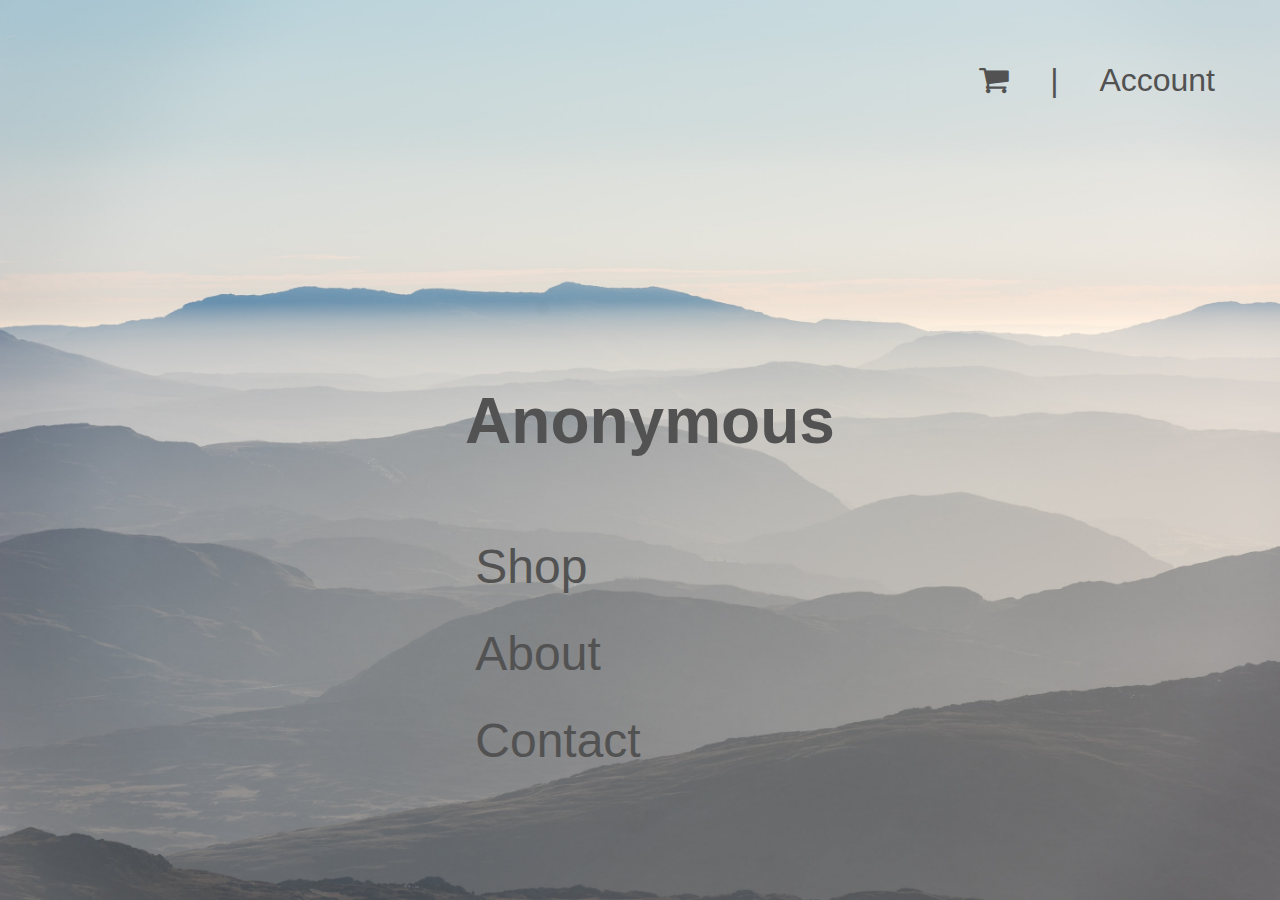
<file: index.html>
<!DOCTYPE html>
<html>

<head>
    <meta charset="utf-8">
    <meta name="viewport" content="width=device-width, initial-scale=1, shrink-to-fit=no">
    <link rel="stylesheet" href="https://cdnjs.cloudflare.com/ajax/libs/font-awesome/4.7.0/css/font-awesome.min.css">
    <link rel="stylesheet" href="./css/normalize.css">
    <link rel="stylesheet" href="./css/layout.css">
    <link rel="stylesheet" href="./style.css">
    <title>Home</title>
</head>

<body>
    <div id="full-page">
        <div id="nav-bar">
            <div></div>
            <div></div>
            <div id="header-tail">
                <span><a id="cart" href="./ShoppingCart/index.php"><i class="fa fa-shopping-cart"></i></a></span>
                <span>|</span>
                <span><a href="./Account/index.php">Account</a></span>
            </div>
        </div>
        <main>
            <h3 id="landing-logo">Anonymous</h3>
            <ul>
                <li><a href="./Shop/index.php">Shop</a></li>
                <li><a href="./About/index.html">About</a></li>
                <li><a href="./Contact/index.php">Contact</a></li>
            </ul>
        </main>
    </div>
</body>

</html>
</file>
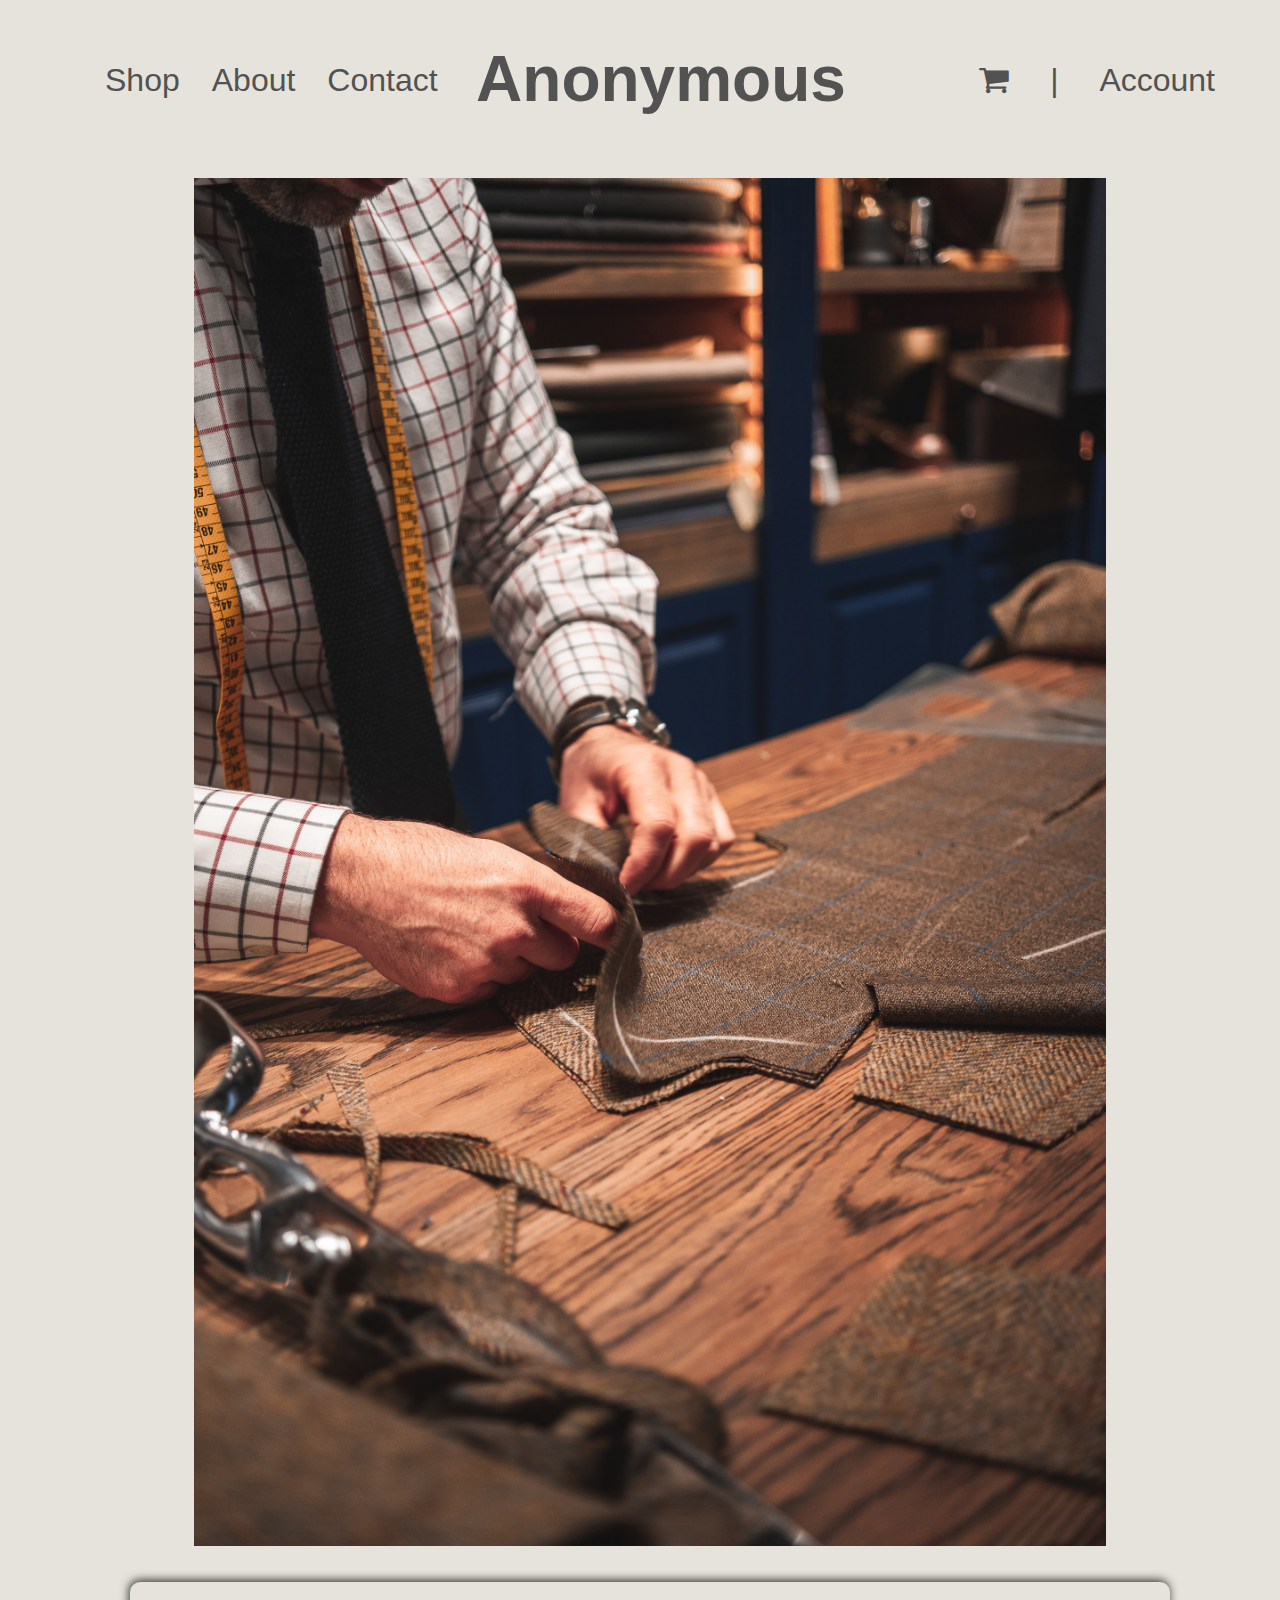
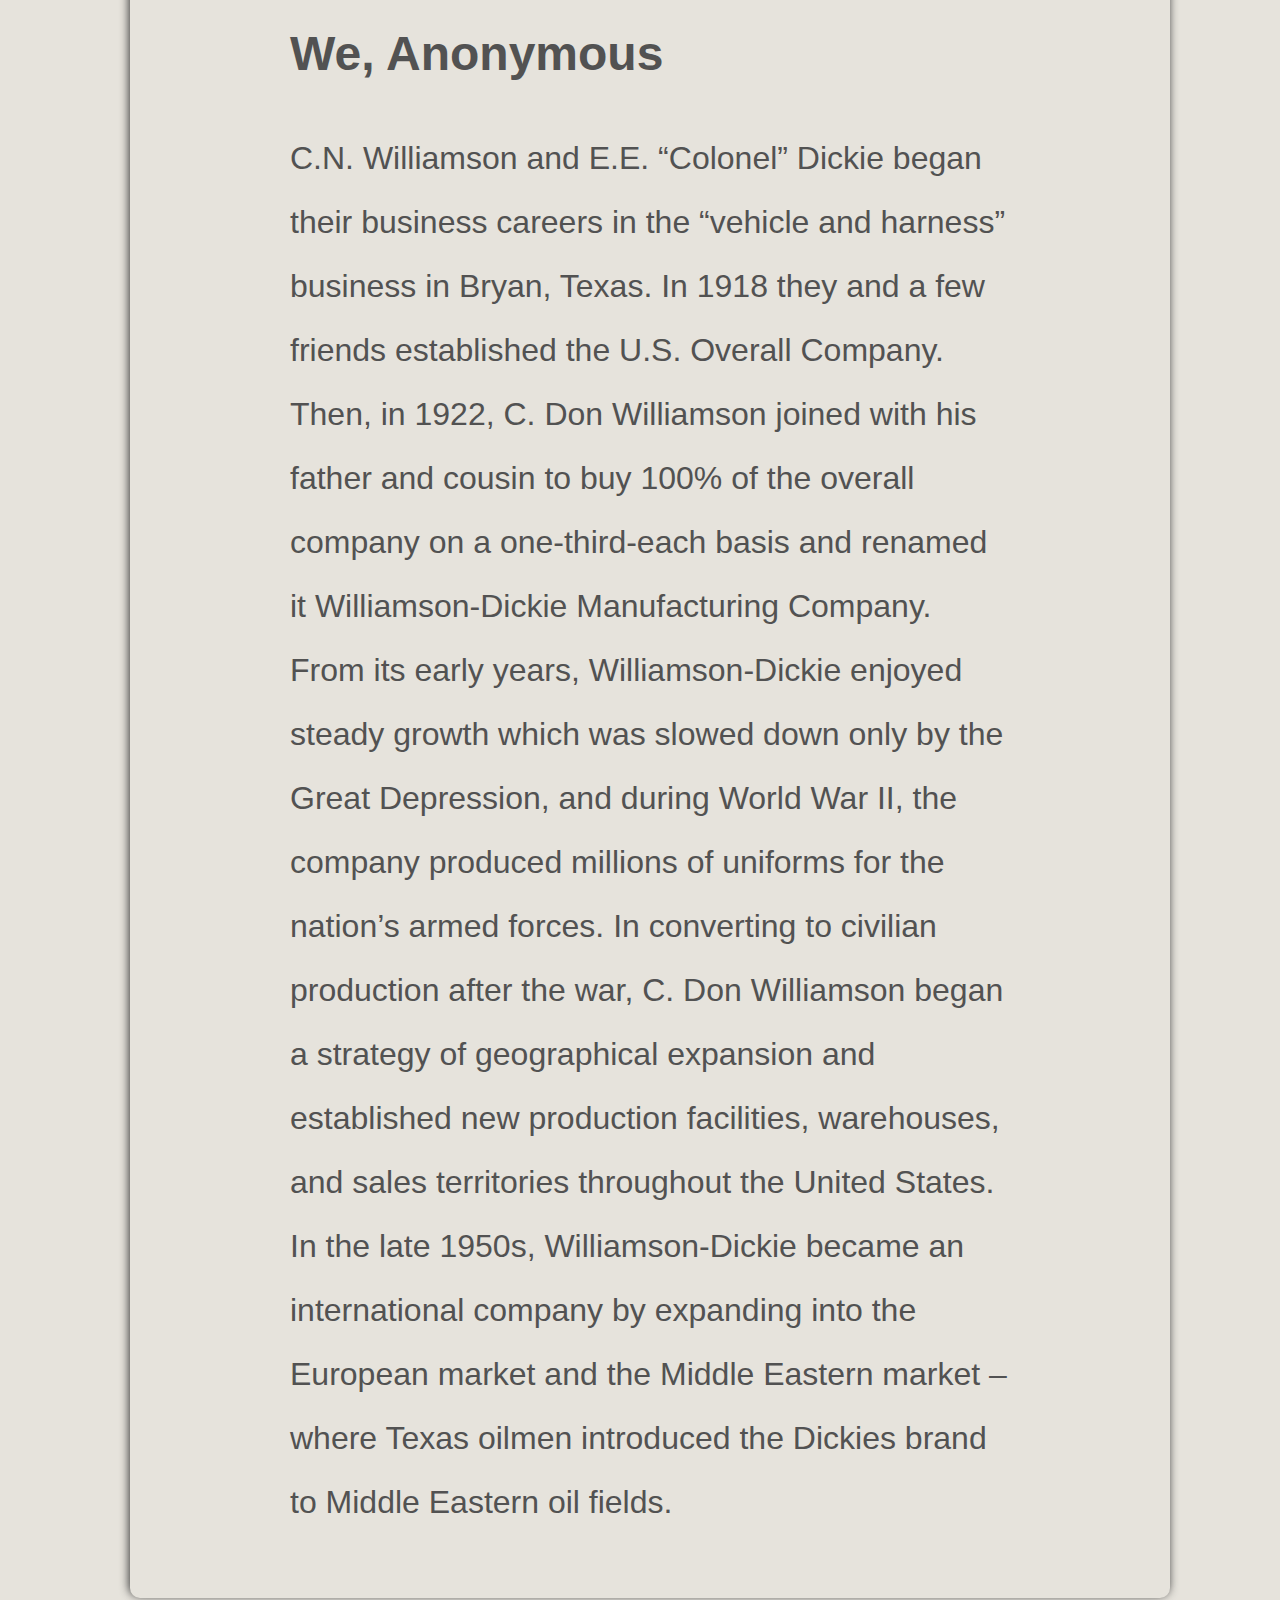
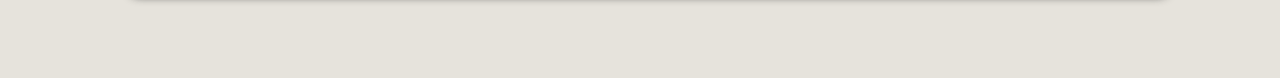
<file: About/index.html>
<!DOCTYPE html>
<html>

<head>
    <meta charset="utf-8">
    <meta name="viewport" content="width=device-width, initial-scale=1, shrink-to-fit=no">
    <link rel="stylesheet" href="https://cdnjs.cloudflare.com/ajax/libs/font-awesome/4.7.0/css/font-awesome.min.css">
    <link rel="stylesheet" href="../css/normalize.css">
    <link rel="stylesheet" href="../css/layout.css">
    <link rel="stylesheet" href="./style.css">
    <title>About</title>
</head>

<body>
    <div>
        <div id="nav-bar">
            <ul id="nav-list">
                <li><a href="../Shop/index.php">Shop</a></li>
                <li><a href="../About/index.html">About</a></li>
                <li><a href="../Contact/index.php">Contact</a></li>
            </ul>
            <h3 id="logo"><a href="../index.html">Anonymous</a></h3>
            <div id="header-tail">
                <span><a id="cart" href="../ShoppingCart/index.php"><i class="fa fa-shopping-cart"></i></a></span>
                <span>|</span>
                <span><a href="../Account/index.php">Account</a></span>
            </div>
        </div>
        <main>
            <div id="img-container">
                <img src="../images/tailer.jpeg" alt="tailer">
            </div>
            <div id="desc" class="card">
                <h2>We, Anonymous</h2>
                <p>C.N. Williamson and E.E. “Colonel” Dickie began their business careers in the “vehicle and harness”
                    business in Bryan,
                    Texas. In 1918 they and a few friends established the U.S. Overall Company. Then, in 1922, C. Don
                    Williamson joined with
                    his father and cousin to buy 100% of the overall company on a one-third-each basis and renamed it
                    Williamson-Dickie
                    Manufacturing Company. <br>
                    From its early years, Williamson-Dickie enjoyed steady growth which was slowed down only by the
                    Great Depression, and
                    during World War II, the company produced millions of uniforms for the nation’s armed forces. In
                    converting to civilian
                    production after the war, C. Don Williamson began a strategy of geographical expansion and
                    established new production
                    facilities, warehouses, and sales territories throughout the United States. In the late 1950s,
                    Williamson-Dickie became
                    an international company by expanding into the European market and the Middle Eastern market – where
                    Texas oilmen
                    introduced the Dickies brand to Middle Eastern oil fields.
                </p>
            </div>
        </main>
    </div>
</body>

</html>
</file>
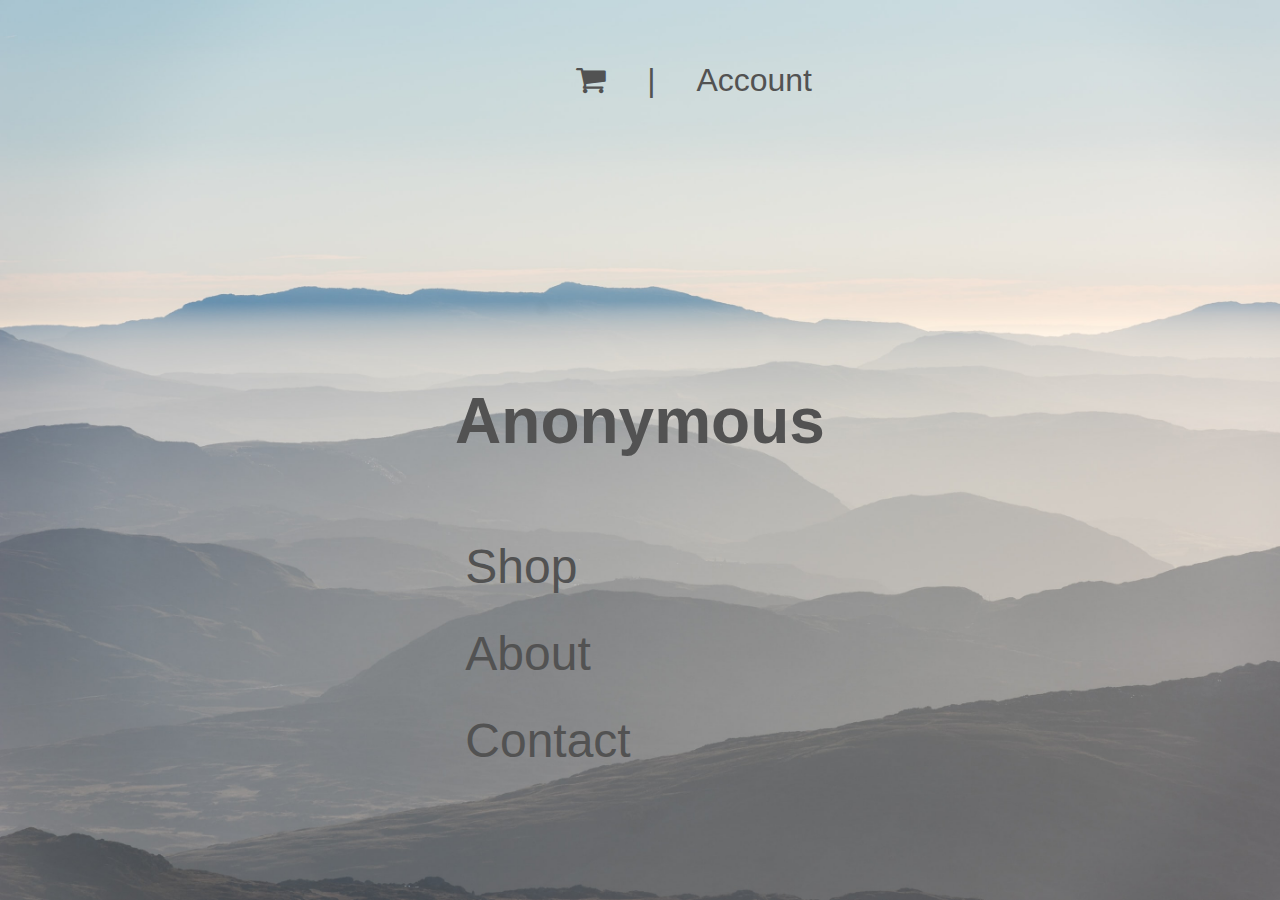
<file: Landing/index.html>
<!DOCTYPE html>
<html>

<head>
    <meta charset="utf-8">
    <meta name="viewport" content="width=device-width, initial-scale=1, shrink-to-fit=no">
    <link rel="stylesheet" href="https://cdnjs.cloudflare.com/ajax/libs/font-awesome/4.7.0/css/font-awesome.min.css">
    <link rel="stylesheet" href="../css/normalize.css">
    <link rel="stylesheet" href="../css/layout.css">
    <link rel="stylesheet" href="./style.css">
    <title>Shop</title>
</head>

<body>
    <div id="full-page">
        <div id="nav-bar">
            <div></div>
            <div id="header-tail">
                <span><a id="cart" href="../ShoppingCart/index.html"><i class="fa fa-shopping-cart"></i></a></span>
                <span>|</span>
                <span><a href="../Login/index.html">Account</a></span>
            </div>
        </div>
        <main>
            <h3 id="landing-logo">Anonymous</h3>
            <ul>
                <li><a href="../Shop/index.php">Shop</a></li>
                <li><a href="../About/index.html">About</a></li>
                <li><a href="../Contact/index.html">Contact</a></li>
            </ul>
        </main>
    </div>
</body>

</html>
</file>
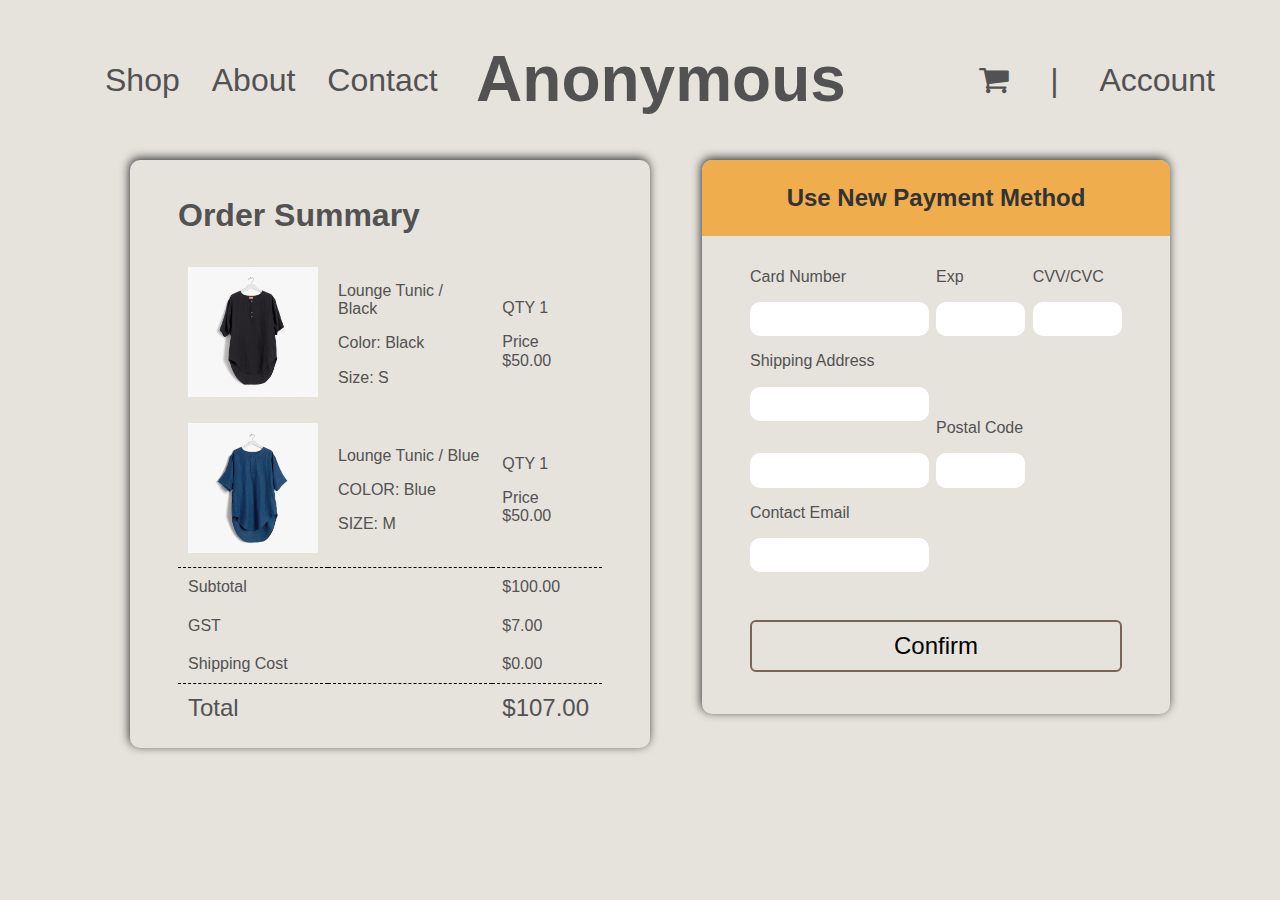
<file: NewPayment/index.html>
<!DOCTYPE html>
<html>

<head>
    <meta charset="utf-8">
    <meta name="viewport" content="width=device-width, initial-scale=1, shrink-to-fit=no">
    <link rel="stylesheet" href="https://cdnjs.cloudflare.com/ajax/libs/font-awesome/4.7.0/css/font-awesome.min.css">
    <link rel="stylesheet" href="../css/normalize.css">
    <link rel="stylesheet" href="../css/layout.css">
    <link rel="stylesheet" href="./style.css">
    <title>Shop</title>
</head>

<body>
    <div>
        <div id="nav-bar">
            <ul id="nav-list">
                <li><a href="../Shop/index.php">Shop</a></li>
                <li><a href="../About/index.html">About</a></li>
                <li><a href="../Contact/index.html">Contact</a></li>
            </ul>
            <h3 id="logo">Anonymous</h3>
            <div id="header-tail">
                <span><a id="cart" href="../ShoppingCart/index.html"><i class="fa fa-shopping-cart"></i></a></span>
                <span>|</span>
                <span><a href="../Login/index.html">Account</a></span>
            </div>
        </div>
        <main>
            <div id="order-container" class="card">
                <h1>Order Summary</h1>
                <table id="item-table">
                    <tr>
                        <td class="image-cell">
                            <img class="item-image" src="../images/product1.jpg" alt="product1">
                        </td>
                        <td>
                            <p>Lounge Tunic / Black</p>
                            <p>Color: <span>Black</span></p>
                            <p>Size: <span>S</span></p>
                        </td>
                        <td>
                            <p>QTY <span>1</span></p>
                            <p>Price $<span>50.00</span></p>
                        </td>
                    </tr>
                    <tr>
                        <td class="image-cell">
                            <img class="item-image" src="../images/product2.jpg" alt="product2">
                        </td>
                        <td>
                            <p>Lounge Tunic / Blue</p>
                            <p>COLOR: <span>Blue</span></p>
                            <p>SIZE: <span>M</span></p>
                        </td>
                        <td>
                            <p>QTY <span>1</span></p>
                            <p>Price $<span>50.00</span></p>
                        </td>
                    </tr>
                    <tr class="border-top">
                        <td colspan="2">Subtotal</td>
                        <td>$<span>100.00</span></td>
                    </tr>
                    <tr>
                        <td colspan="2">GST</td>
                        <td>$<span>7.00</span></td>
                    </tr>
                    <tr>
                        <td colspan="2">Shipping Cost</td>
                        <td>$<span>0.00</span></td>
                    </tr>
                    <tr class="border-top" id="total-price">
                        <td colspan="2">Total</td>
                        <td>$<span>107.00</span></td>
                    </tr>
                </table>
            </div>
            <div id="info-container">
                <form class="card">
                    <div id="title">
                        <p>Use New Payment Method</p>
                    </div>
                    <div id="form-body">
                        <div class="flex-container">
                            <div class="half-container">
                                <label for="card-number">Card Number</label>
                                <input id="card-number" name="card-number" type="text">
                            </div>
                            <div class="quarter-container">
                                <label for="expire">Exp</label>
                                <input id="expire" name="expire" type="text">
                            </div>
                            <div class="quarter-container">
                                <label for="cvv">CVV/CVC</label>
                                <input id="cvv" name="cvv" type="text">
                            </div>
                        </div>
                        <div class="flex-container">
                            <div class="half-container">
                                <label for="shipping-address">Shipping Address</label>
                                <input id="shipping-address" name="shipping-address" type="text">
                                <input id="shipping-address-optional" name="shipping-address" type="text">
                            </div>
                            <div class="quarter-container">
                                <label for="postal-code">Postal Code</label>
                                <input id="postal-code" name="postal-code" type="text">
                            </div>
                            <div class="quarter-container">
                            </div>
                        </div>
                        <div class="half-container">
                            <label for="email">Contact Email</label>
                            <input id="email" name="email" type="email">
                        </div>
                    </div>
                    <input id="confirm" type="submit" value="Confirm">
                </form>

            </div>

        </main>
    </div>
</body>

</html>
</file>
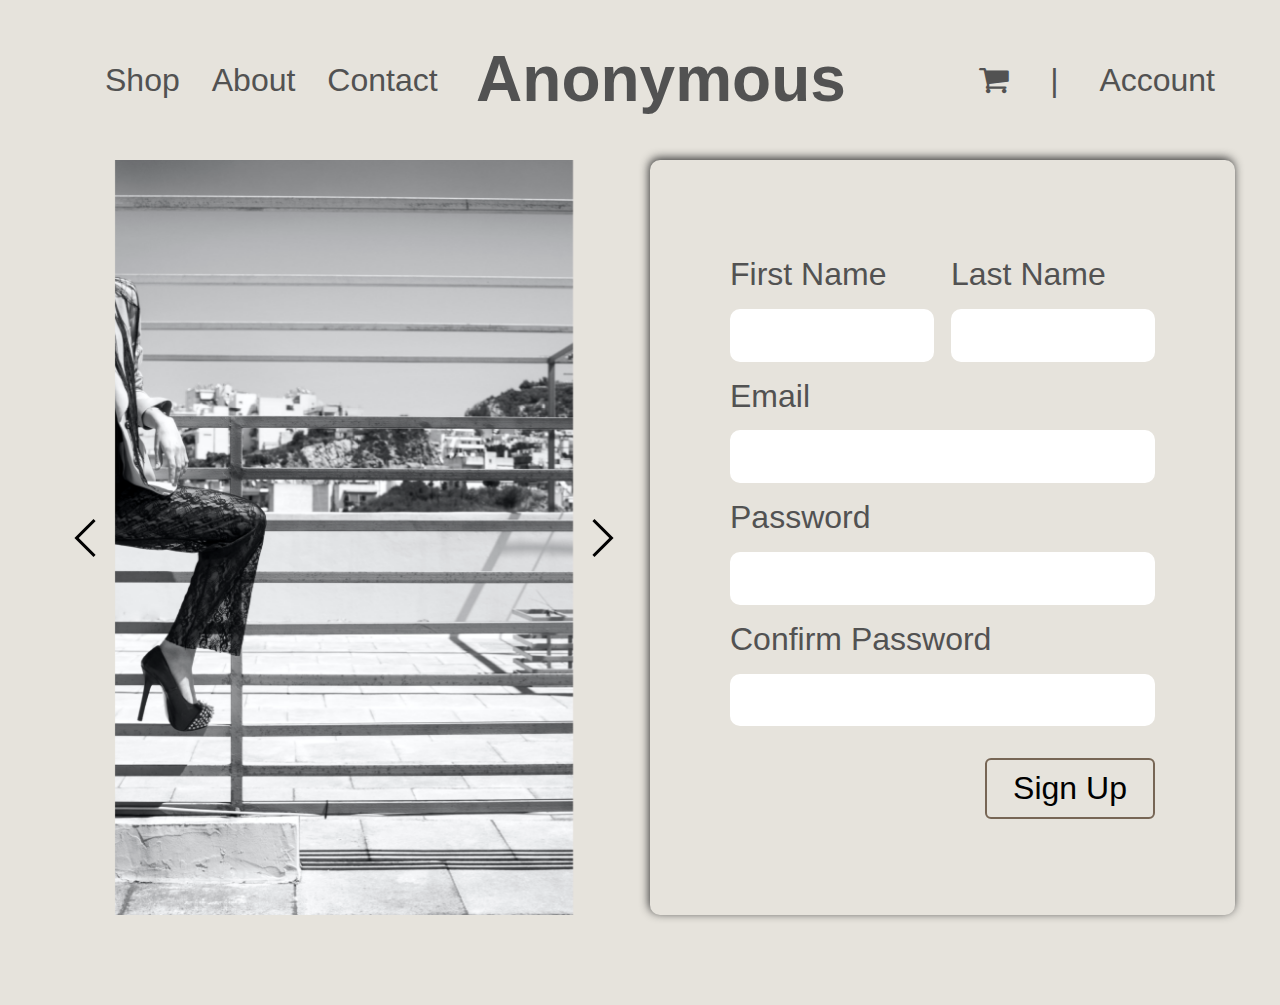
<file: Register/index.html>
<!DOCTYPE html>
<html>

<head>
    <meta charset="utf-8">
    <meta name="viewport" content="width=device-width, initial-scale=1, shrink-to-fit=no">
    <link rel="stylesheet" href="https://cdnjs.cloudflare.com/ajax/libs/font-awesome/4.7.0/css/font-awesome.min.css">
    <link rel="stylesheet" href="../css/normalize.css">
    <link rel="stylesheet" href="../css/layout.css">
    <link rel="stylesheet" href="./style.css">
    <title>Shop</title>
</head>

<body>
    <div>
        <div id="nav-bar">
            <ul id="nav-list">
                <li><a href="../Shop/index.php">Shop</a></li>
                <li><a href="../About/index.html">About</a></li>
                <li><a href="../Contact/index.php">Contact</a></li>
            </ul>
            <h3 id="logo">Anonymous</h3>
            <div id="header-tail">
                <span><a id="cart" href="../ShoppingCart/index.php"><i class="fa fa-shopping-cart"></i></a></span>
                <span>|</span>
                <span><a href="../Login/index.html">Account</a></span>
            </div>
        </div>
        <main>
            <div class="carousel-wrapper">
                <span id="item-1"></span>
                <span id="item-2"></span>
                <span id="item-3"></span>
                <div class="carousel-item item-1">
                    <img src="../images/carousel-1.jpeg" alt="img1">
                    <a class="arrow arrow-prev" href="#item-3"></a>
                    <a class="arrow arrow-next" href="#item-2"></a>
                </div>

                <div class="carousel-item item-2">
                    <img src="../images/carousel-2.jpeg" alt="img2">
                    <a class="arrow arrow-prev" href="#item-1"></a>
                    <a class="arrow arrow-next" href="#item-3"></a>
                </div>

                <div class="carousel-item item-3">
                    <img src="../images/carousel-3.jpeg" alt="img3">
                    <a class="arrow arrow-prev" href="#item-2"></a>
                    <a class="arrow arrow-next" href="#item-1"></a>
                </div>
            </div>
            <div id="form-container" class="card">
                <form action="">
                    <div id="sub-container">
                        <div>
                            <label for="fname">First Name</label>
                            <input type="text" id="fname" name="fname">
                        </div>
                        <div>
                            <label for="lname">Last Name</label>
                            <input type="text" id="lname" name="lname">
                        </div>
                    </div>
                    <label for="email">Email</label>
                    <input type="email" id="email" name="email">
                    <label for="password">Password</label>
                    <input type="password" id="password" name="password">
                    <label for="confirm-password">Confirm Password</label>
                    <input type="password" id="confirm-password" name="confirm-password">
                    <input type="submit" name="signup" value="Sign Up" id="signup">
                </form>
            </div>
        </main>
    </div>
</body>

</html>
</file>
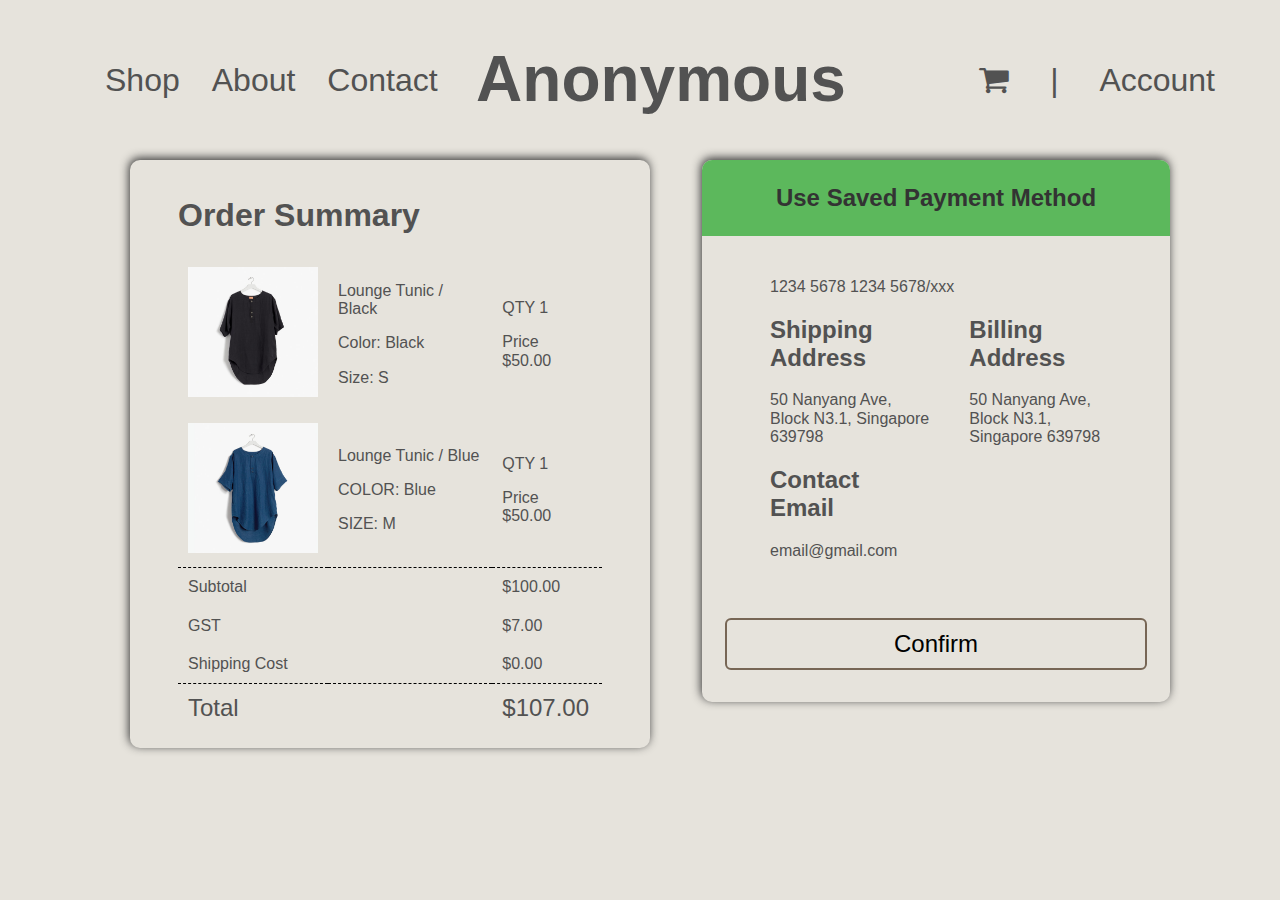
<file: SavedPayment/index.html>
<!DOCTYPE html>
<html>

<head>
    <meta charset="utf-8">
    <meta name="viewport" content="width=device-width, initial-scale=1, shrink-to-fit=no">
    <link rel="stylesheet" href="https://cdnjs.cloudflare.com/ajax/libs/font-awesome/4.7.0/css/font-awesome.min.css">
    <link rel="stylesheet" href="../css/normalize.css">
    <link rel="stylesheet" href="../css/layout.css">
    <link rel="stylesheet" href="./style.css">
    <title>Shop</title>
</head>

<body>
    <div>
        <div id="nav-bar">
            <ul id="nav-list">
                <li><a href="../Shop/index.php">Shop</a></li>
                <li><a href="../About/index.html">About</a></li>
                <li><a href="../Contact/index.html">Contact</a></li>
            </ul>
            <h3 id="logo">Anonymous</h3>
            <div id="header-tail">
                <span><a id="cart" href="../ShoppingCart/index.html"><i class="fa fa-shopping-cart"></i></a></span>
                <span>|</span>
                <span><a href="../Login/index.html">Account</a></span>
            </div>
        </div>
        <main>
            <div id="order-container" class="card">
                <h1>Order Summary</h1>
                <table id="item-table">
                    <tr>
                        <td class="image-cell">
                            <img class="item-image" src="../images/product1.jpg" alt="product1">
                        </td>
                        <td>
                            <p>Lounge Tunic / Black</p>
                            <p>Color: <span>Black</span></p>
                            <p>Size: <span>S</span></p>
                        </td>
                        <td>
                            <p>QTY <span>1</span></p>
                            <p>Price $<span>50.00</span></p>
                        </td>
                    </tr>
                    <tr>
                        <td class="image-cell">
                            <img class="item-image" src="../images/product2.jpg" alt="product2">
                        </td>
                        <td>
                            <p>Lounge Tunic / Blue</p>
                            <p>COLOR: <span>Blue</span></p>
                            <p>SIZE: <span>M</span></p>
                        </td>
                        <td>
                            <p>QTY <span>1</span></p>
                            <p>Price $<span>50.00</span></p>
                        </td>
                    </tr>
                    <tr class="border-top">
                        <td colspan="2">Subtotal</td>
                        <td>$<span>100.00</span></td>
                    </tr>
                    <tr>
                        <td colspan="2">GST</td>
                        <td>$<span>7.00</span></td>
                    </tr>
                    <tr>
                        <td colspan="2">Shipping Cost</td>
                        <td>$<span>0.00</span></td>
                    </tr>
                    <tr class="border-top" id="total-price">
                        <td colspan="2">Total</td>
                        <td>$<span>107.00</span></td>
                    </tr>
                </table>
            </div>
            <div id="info-container" class="card">
                <div id="title">
                    <p>Use Saved Payment Method</p>
                </div>
                <table id="info-table">
                    <tbody>
                        <td colspan="2">
                            <span>1234 5678 1234 5678/xxx</span>
                        </td>
                        <tr class="info-title">
                            <td>Shipping Address</td>
                            <td>Billing Address</td>
                        </tr>
                        <tr>
                            <td>
                                50 Nanyang Ave, Block N3.1, Singapore 639798
                            </td>
                            <td>
                                50 Nanyang Ave, Block N3.1, Singapore 639798
                            </td>
                        </tr>
                        <tr class="info-title">
                            <td>Contact Email</td>
                        </tr>
                        <tr>
                            <td>
                                email@gmail.com
                            </td>
                        </tr>
                    </tbody>
                    <tr>
                </table>
                <input id="confirm" type="submit" value="Confirm">
            </div>
        </main>
    </div>
</body>

</html>
</file>
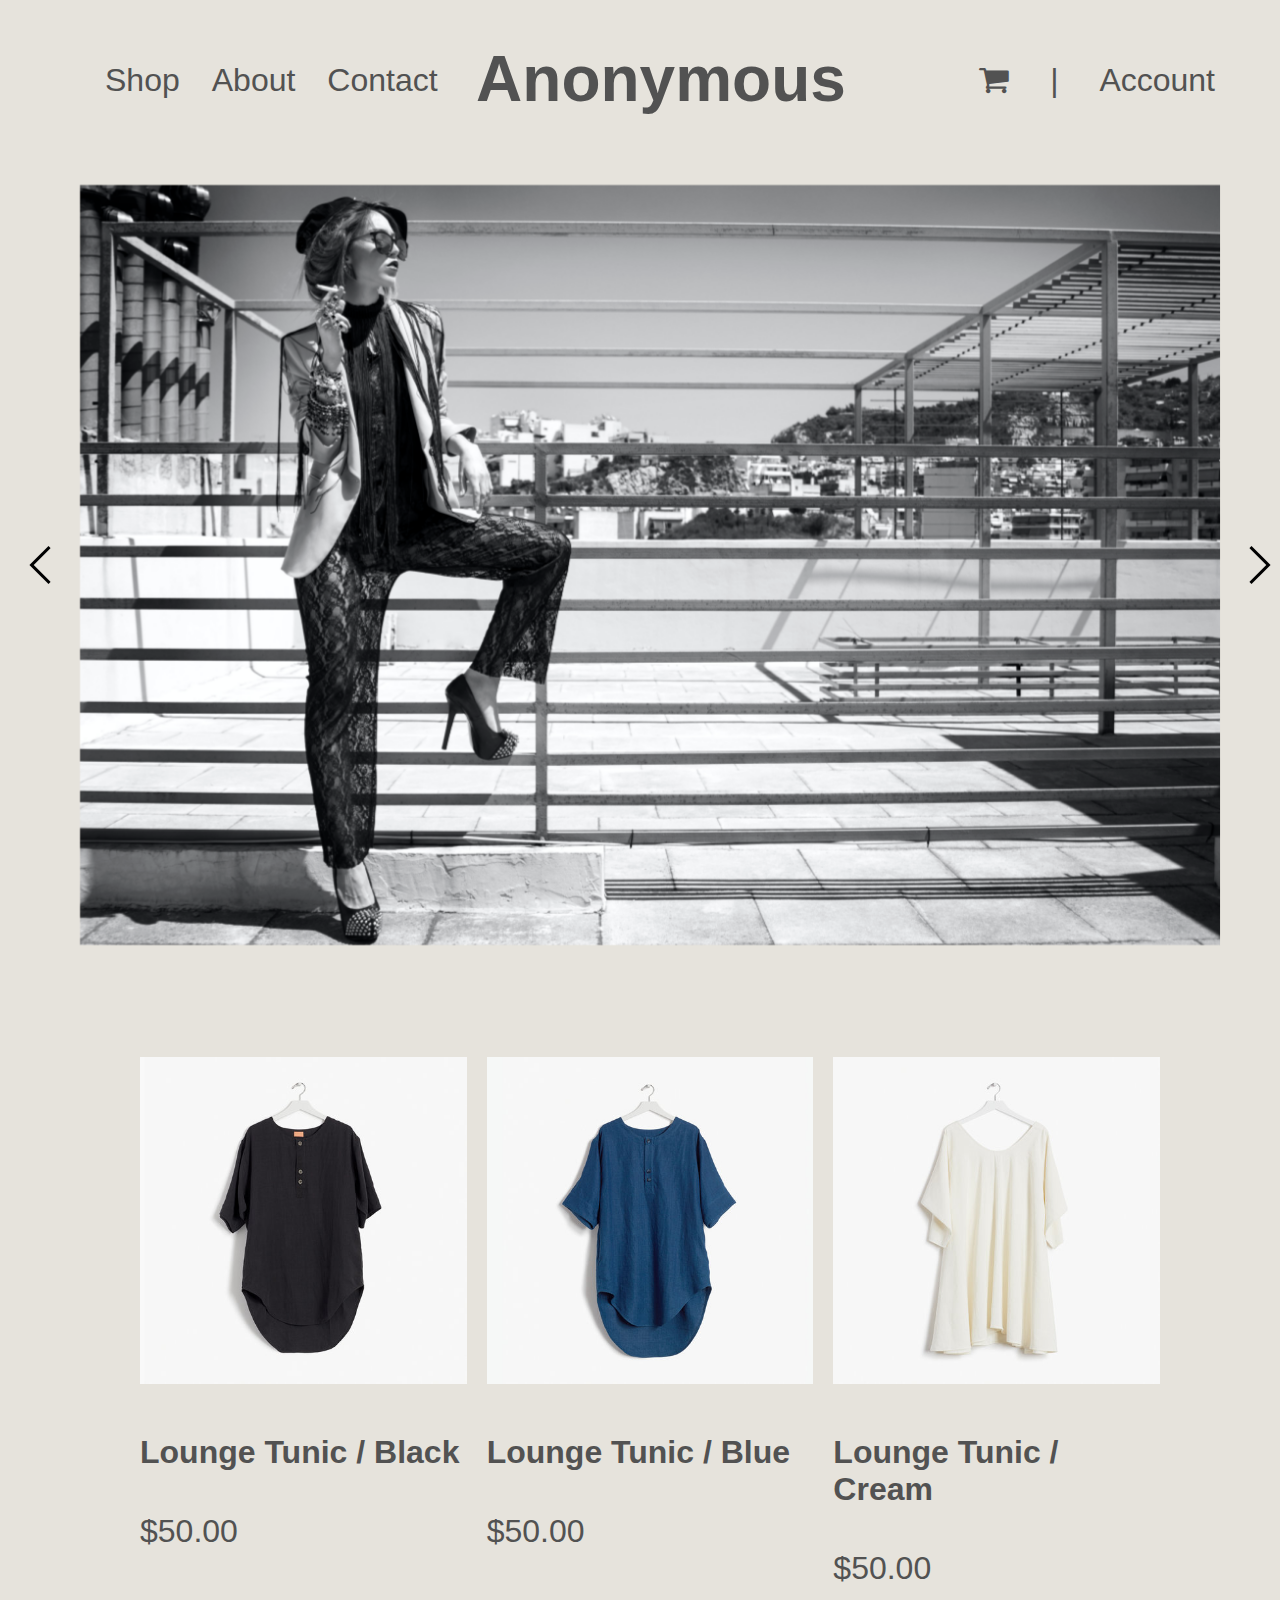
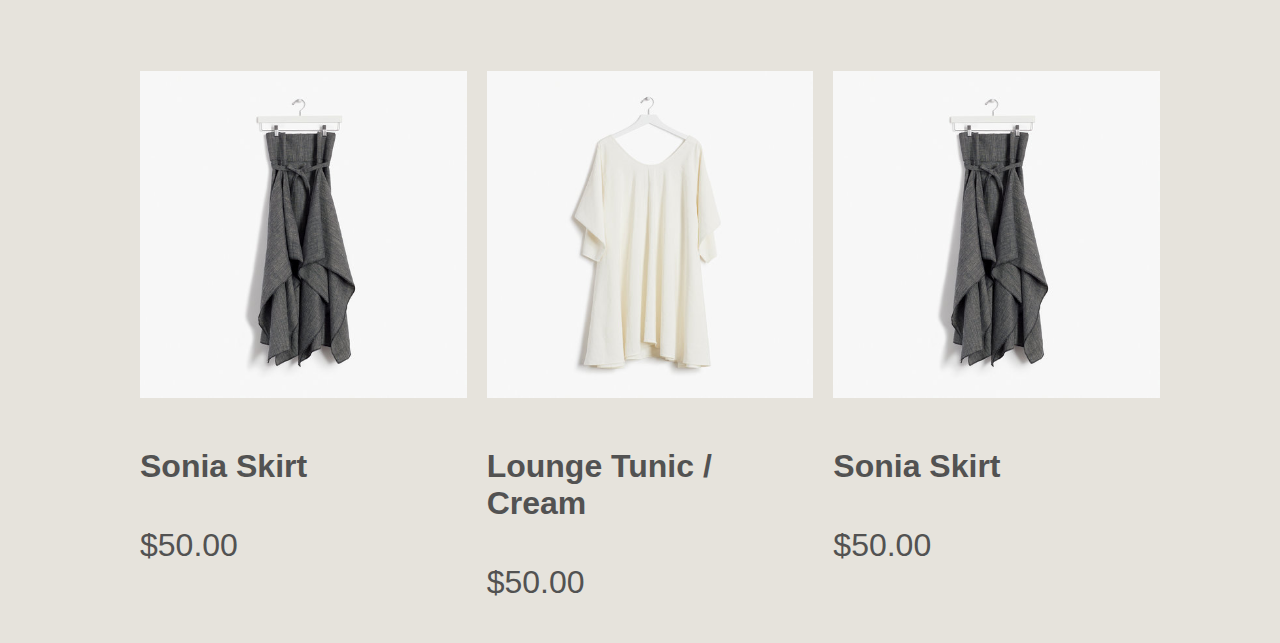
<file: Shop/index.html>
<!DOCTYPE html>
<html>

<head>
    <meta charset="utf-8">
    <meta name="viewport" content="width=device-width, initial-scale=1, shrink-to-fit=no">
    <link rel="stylesheet" href="https://cdnjs.cloudflare.com/ajax/libs/font-awesome/4.7.0/css/font-awesome.min.css">
    <link rel="stylesheet" href="../css/normalize.css">
    <link rel="stylesheet" href="../css/layout.css">
    <link rel="stylesheet" href="./style.css">
    <title>Shop</title>
</head>

<body>
    <div>
        <div id="nav-bar">
            <ul id="nav-list">
                <li><a href="../Shop/index.html">Shop</a></li>
                <li><a href="../About/index.html">About</a></li>
                <li><a href="../Contact/index.html">Contact</a></li>
            </ul>
            <h3 id="logo">Anonymous</h3>
            <div id="header-tail">
                <span><a id="cart" href="../ShoppingCart/index.html"><i class="fa fa-shopping-cart"></i></a></span>
                <span>|</span>
                <span><a href="../Login/index.html">Account</a></span>
            </div>
        </div>
        <main>
            <div class="carousel-wrapper">
                <span id="item-1"></span>
                <span id="item-2"></span>
                <span id="item-3"></span>
                <div class="carousel-item item-1">
                    <img src="../images/carousel-1.jpeg" alt="img1">
                    <a class="arrow arrow-prev" href="#item-3"></a>
                    <a class="arrow arrow-next" href="#item-2"></a>
                </div>

                <div class="carousel-item item-2">
                    <img src="../images/carousel-2.jpeg" alt="img2">
                    <a class="arrow arrow-prev" href="#item-1"></a>
                    <a class="arrow arrow-next" href="#item-3"></a>
                </div>

                <div class="carousel-item item-3">
                    <img src="../images/carousel-3.jpeg" alt="img3">
                    <a class="arrow arrow-prev" href="#item-2"></a>
                    <a class="arrow arrow-next" href="#item-1"></a>
                </div>
            </div>
            <div id="clothes-listing">
                <div class="product">
                    <a href="../ItemDetail/index.html">
                    <img src="../images/product1.jpg" alt="product">
                    <div>
                        <h4><b>Lounge Tunic / Black</b></h4>
                        <p>$50.00</p>
                    </div>
                </a>
                </div>
                <div class="product">
                    <img src="../images/product2.jpg" alt="product">
                    <div>
                        <h4><b>Lounge Tunic / Blue</b></h4>
                        <p>$50.00</p>
                    </div>
                </div>
                <div class="product">
                    <img src="../images/product3.jpg" alt="product">
                    <div>
                        <h4><b>Lounge Tunic / Cream</b></h4>
                        <p>$50.00</p>
                    </div>
                </div>
                <div class="product">
                    <img src="../images/product4.jpg" alt="product">
                    <div>
                        <h4><b>Sonia Skirt</b></h4>
                        <p>$50.00</p>
                    </div>
                </div>
                <div class="product">
                    <img src="../images/product3.jpg" alt="product">
                    <div>
                        <h4><b>Lounge Tunic / Cream</b></h4>
                        <p>$50.00</p>
                    </div>
                </div>
                <div class="product">
                    <img src="../images/product4.jpg" alt="product">
                    <div>
                        <h4><b>Sonia Skirt</b></h4>
                        <p>$50.00</p>
                    </div>
                </div>
            </div>
        </main>
    </div>
</body>

</html>
</file>
<file: css/layout.css>
html {
    font-family: Arial, "Helvetica Neue", Helvetica, sans-serif;
    background-color: #e6e3dc;
    color: rgb(82, 82, 82);
}

body {
    min-width: 1300px;
}

* {
    box-sizing: border-box;
}

a {
    text-decoration: none;
    color: inherit;
}

#nav-bar {
    position: relative;
    width: 90%;
    display: grid;
    grid-template-columns: repeat(3, 1fr);
    justify-content: space-between;
    height: 10rem;
    margin: auto;
}

#nav-list {
    list-style-type: none;
    display: flex;
    align-items: center;
}

#nav-list li {
    font-size: 2rem;
    display: inline;
    margin-right: 2rem;
}

#header-tail {
    font-size: 2rem;
    margin: auto 20px;
    justify-self: end;
}

#header-tail>span {
    margin-left: 2rem;
}

#logo {
    display: flex;
    justify-content: center;
    align-items: center;
    margin: 0;
    width: 100%;
    font-size: 4rem;
    height: 100%;
    top: 0;
}

.card {
    border-radius: 10px;
    overflow: hidden;
    box-shadow: -1px -2px 10px #333;
}
</file>
<file: style.css>
#full-page {
    margin: 0;
    height: 100vh;
    width: 100%;
    background: url(./images/landing-bg.jpeg);
    background-size: cover;
}

main {
    margin-top: 25vh;
    width: 100%;
    display: flex;
    flex-direction: column;
    position: relative;
    justify-content: center;
    align-items: center;
}

main ul {
    list-style-type: none;
    display: flex;
    flex-direction: column;
    font-size: 3rem;
    height: 5rem;
    align-items: flex-start;
    transform: translateX(-7rem);
}

main ul li {
    display: inline;
    padding-top: 2rem;
    font-weight: 100;
    cursor: pointer;
}

main ul li a {
    transition: 0.4s;
}

main ul li a:hover {
    color: rgb(124, 159, 181);
}

#landing-logo {
    display: flex;
    justify-content: center;
    align-items: center;
    margin: 0;
    font-size: 4rem;
}
</file>
<file: About/style.css>
main {
    padding-top: 2vh;
    width: 80%;
    margin: auto;
    display: grid;
    grid-template-columns: 1fr 2fr;
}

#img-container {
    overflow: hidden;
    margin: 0 4rem 2rem 4rem;
}

#img-container img {
    width: 100%;
}

#desc {
    font-size: 2rem;
    line-height: 4rem;
    padding: 0 10rem 2rem;
    margin-bottom: 5rem;
}

@media (max-width: 1600px) {
    main {
        grid-template-columns: 1fr;
    }
}
</file>
<file: Landing/style.css>
#full-page {
    margin: 0;
    height: 100vh;
    width: 100vw;
    background: url(../images/landing-bg.jpeg);
    background-size: cover;
}

main {
    margin-top: 25vh;
    width: 100vw;
    display: flex;
    flex-direction: column;
    position: relative;
    justify-content: center;
    align-items: center;
}

main ul {
    list-style-type: none;
    display: flex;
    flex-direction: column;
    font-size: 3rem;
    height: 5rem;
    align-items: flex-start;
    transform: translateX(-7rem);
}

main ul li {
    display: inline;
    padding-top: 2rem;
    font-weight: 100;
    cursor: pointer;
}

main ul li a {
    transition: 0.4s;
}

main ul li a:hover {
    color: rgb(124, 159, 181);
}

#landing-logo {
    display: flex;
    justify-content: center;
    align-items: center;
    margin: 0;
    font-size: 4rem;
}
</file>
<file: NewPayment/style.css>
main {
    width: 80%;
    margin: auto;
    display: flex;
    justify-content: space-between;
    align-items: flex-start;
}

#order-container {
    width: 50%;
    padding: 1rem 3rem;
}

#item-table {
    width: 100%;
    border-collapse: collapse;
}

#info-container {
    width: 45%;
    display: flex;
    flex-direction: column;
}

form {
    border-spacing: 0;
    padding-bottom: 10px;
    display: flex;
    flex-direction: column;
    justify-content: center;
}

#form-body {
    padding: 2rem 3rem;
}

#confirm {
    margin: 0 3rem 2rem;
}

#item-table td {
    padding: 10px;
}

.border-top td {
    border-top: 1px dashed black;
}

.image-cell {
    width: 150px;
    height: 150px;
}

.item-image {
    width: 100%;
    height: 100%;
}

#total-price {
    font-size: 1.5rem;
}

#payment-container {
    width: 55%;
    margin: 0 0 auto auto;
    display: flex;
    flex-direction: column;
}

input[type=submit] {
    border-radius: 6px;
    background: transparent;
    border: #765 solid 2px;
    font-size: 1.5rem;
    padding: 10px 15px;
    margin: 20px 0 10px auto;
    margin-bottom: 15px;
}

#title {
    background-color: #f0ad4e;
    color: #333;
    text-align: center;
    font-size: 1.5rem;
    font-weight: bold;
}

.flex-container {
    display: flex;
    justify-content: space-between;
    align-items: flex-end;
}

.half-container {
    width: 48%;
}

.quarter-container {
    width: 24%;
}

input:not([type="submit"]) {
    width: 100%;
    padding: 0.5rem 1rem;
    margin: 1rem 0;
    box-sizing: border-box;
    border: 0;
    border-radius: 10px;
}
</file>
<file: Register/style.css>
/* cs */

main {
    display: flex;
    width: 90%;
    margin: auto;
    justify-content: space-between;
    padding-bottom: 10vh;
}

.carousel-wrapper {
    width: 40%;
    position: relative;
    margin: 0 5vh;
}

.carousel-item {
    position: absolute;
    top: 0;
    bottom: 0;
    left: 0;
    right: 0;
    padding: 0 5px;
    opacity: 0;
    transition: all 0.5s ease-in-out;
    display: flex;
    justify-content: center;
}

.carousel-item>img {
    height: 100%;
    width: 100%;
    align-self: center;
    object-fit: cover;
}

.arrow {
    border: solid black;
    border-width: 0 3px 3px 0;
    display: inline-block;
    padding: 12px;
}

.arrow-prev {
    left: -30px;
    position: absolute;
    top: 50%;
    transform: translateY(-50%) rotate(135deg);
}

.arrow-next {
    right: -30px;
    position: absolute;
    top: 50%;
    transform: translateY(-50%) rotate(-45deg);
}

@media (max-width: 480px) {
    .arrow {
        background-size: 10px;
        background-position: 10px 50%;
    }
}

/* Select every element */

[id^="item"] {
    display: none;
}

.item-1 {
    z-index: 2;
    opacity: 1;
}

*:target~.item-1 {
    opacity: 0;
}

#item-1:target~.item-1 {
    opacity: 1;
}

#item-2:target~.item-2, #item-3:target~.item-3 {
    z-index: 3;
    opacity: 1;
}

#form-container {
    width: 50%;
    padding: 5rem;
}

form {
    display: flex;
    flex-direction: column;
    justify-content: center;
    align-items: flex-start;
}

label {
    font-size: 2rem;
}

#sub-container {
    padding-top: 1rem;
    width: 100%;
    display: flex;
    justify-content: space-between;
    align-items: center;
}

#sub-container div {
    width: 48%;
}

input {
    width: 100%;
    font-size: 2rem;
    padding: 0.5rem 1rem;
    margin: 1rem 0;
    box-sizing: border-box;
    border: 0;
    border-radius: 10px;
}

input[type=submit] {
    border-radius: 6px;
    background: transparent;
    border: #765 solid 2px;
    font-size: 2rem;
    padding: 10px 15px;
    margin-left: auto;
    width: 40%;
}

.flex-container {
    display: flex;
    justify-content: space-between;
    align-items: center;
    width: 100%;
}

#login {
    font-size: 1.5rem;
    text-decoration: underline;
    padding-left: 20px;
}
</file>
<file: SavedPayment/style.css>
main {
    width: 80%;
    margin: auto;
    display: flex;
    align-items: flex-start;
    justify-content: space-between;
}

#order-container {
    width: 50%;
    padding: 1rem 3rem;
}

#item-table {
    width: 100%;
    border-collapse: collapse;
}

#info-container {
    width: 45%;
    display: flex;
    flex-direction: column;
}

#info-table {
    border-spacing: 0;
    padding: 2rem 3rem;
}

#info-table td {
    padding: 10px 20px;
}

#item-table td {
    padding: 10px;
}

.border-top td {
    border-top: 1px dashed black;
}

.image-cell {
    width: 150px;
    height: 150px;
}

.item-image {
    width: 100%;
    height: 100%;
}

#total-price {
    font-size: 1.5rem;
}

#payment-container {
    width: 55%;
    margin: 0 0 auto auto;
    display: flex;
    flex-direction: column;
}

form {
    width: 100%;
    position: relative;
    display: flex;
    justify-content: stretch;
}

#confirm {
    width: 90%;
    border-radius: 6px;
    background: transparent;
    border: #765 solid 2px;
    font-size: 1.5rem;
    padding: 10px 0;
    margin: 1rem 5% 2rem;
}

#title {
    background-color: #5cb85c;
    color: #333;
    text-align: center;
    font-size: 1.5rem;
    font-weight: bold;
}

#envelope-icon {
    font-size: 2rem;
    padding-right: 25px;
}

.info-title {
    font-size: 1.5rem;
    font-weight: bold;
}
</file>
<file: Shop/style.css>
.carousel-wrapper {
    height: 90vh;
    width: 90%;
    position: relative;
    margin: 0 auto 5vh;
}

.carousel-item {
    position: absolute;
    top: 0;
    bottom: 0;
    left: 0;
    right: 0;
    padding: 25px 50px;
    opacity: 0;
    transition: all 0.5s ease-in-out;
    display: flex;
    justify-content: center;
}

.carousel-item>img {
    height: 100%;
    align-self: center;
}

.arrow {
    border: solid black;
    border-width: 0 3px 3px 0;
    display: inline-block;
    padding: 12px;
}

.arrow-prev {
    left: -30px;
    position: absolute;
    top: 50%;
    transform: translateY(-50%) rotate(135deg);
}

.arrow-next {
    right: -30px;
    position: absolute;
    top: 50%;
    transform: translateY(-50%) rotate(-45deg);
}

.light {
    color: white;
}

/*Select every element*/

[id^="item"] {
    display: none;
}

.item-1 {
    z-index: 2;
    opacity: 1;
}

*:target~.item-1 {
    opacity: 0;
}

#item-1:target~.item-1 {
    opacity: 1;
}

#item-2:target~.item-2, #item-3:target~.item-3 {
    z-index: 3;
    opacity: 1;
}

/* cs */

.product {
    padding: 10px;
    margin-top: 2rem;
    font-size: 2rem;
}

.product img {
    width: 100%;
    cursor: pointer;
}

#clothes-listing {
    display: grid;
    grid-template-columns: 1fr 1fr 1fr 1fr;
    width: 80%;
    margin: auto;
}

@media (max-width: 480px) {
    .arrow, .light .arrow {
        background-size: 10px;
        background-position: 10px 50%;
    }
}

@media (max-width: 1600px) {
    #clothes-listing {
        grid-template-columns: 1fr 1fr 1fr;
    }
}
</file>
